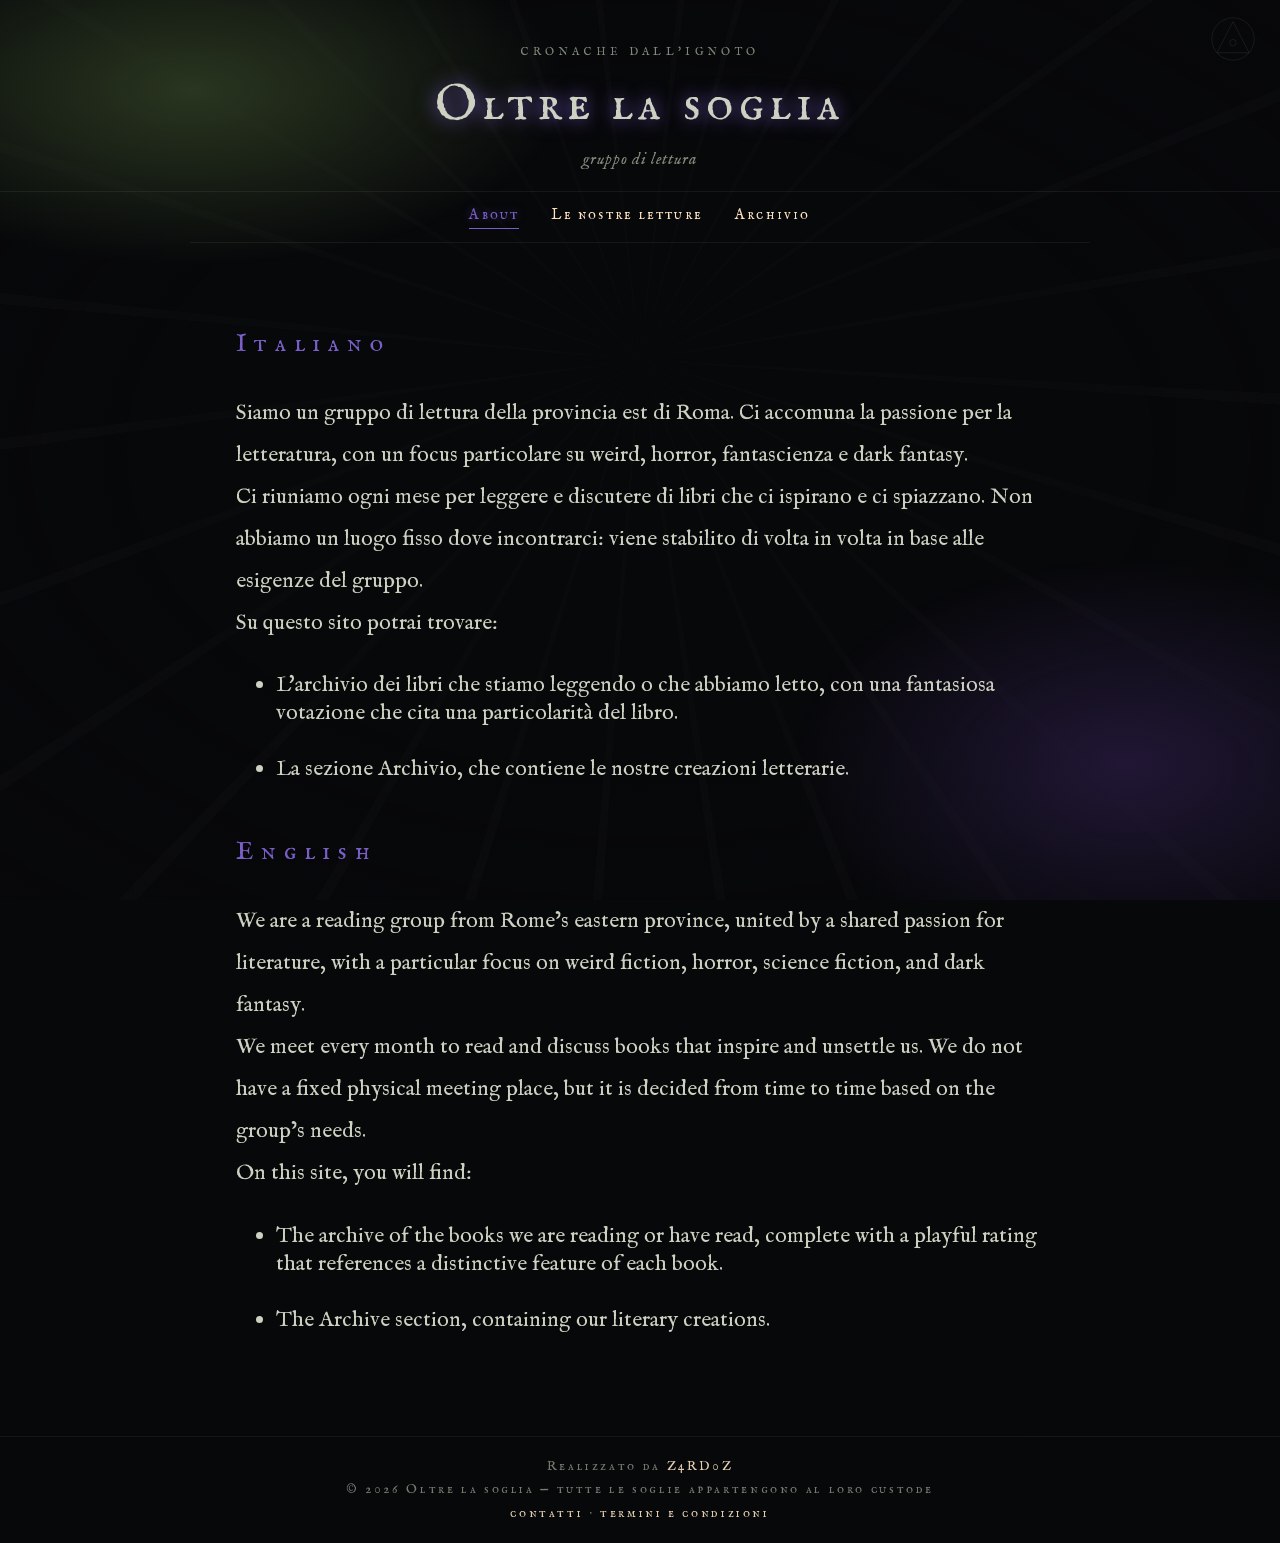
<file: index.html>
<!DOCTYPE html>
<html lang="it">

  <head>
    <meta charset="UTF-8">
    <meta name="viewport" content="width=device-width, initial-scale=1.0">
    <title>Oltre la soglia</title>

    <link rel="icon" href="public/assets/icons/tentacle-icon.png">

    <link rel="stylesheet" href="public/style/base.css">
    <link rel="stylesheet" href="public/style/mainstyle.css">

  </head>

  <body data-page="about">

    <div id="site-header"></div>

    <main>
      <div class="paragraph-block">
        <p class="lang-tag">Italiano</p>
        <p>Siamo un gruppo di lettura della provincia est di Roma. Ci accomuna la passione per la letteratura, con un
          focus particolare su weird, horror, fantascienza e dark fantasy.<br>
          Ci riuniamo ogni mese per leggere e discutere di libri che ci ispirano e ci spiazzano. Non abbiamo un luogo
          fisso dove incontrarci: viene stabilito di volta in volta in base alle esigenze del gruppo.<br>
          Su questo sito potrai trovare:</p>
        <ul class="about-list">
          <li>L'archivio dei libri che stiamo leggendo o che abbiamo letto, con una fantasiosa votazione che cita una
            particolarità del libro.</li>
          <br>
          <li>La sezione Archivio, che contiene le nostre creazioni letterarie.</li>
        </ul>
      </div>

      <div class="paragraph-block">
        <p class="lang-tag">English</p>
        <p>We are a reading group from Rome’s eastern province, united by a shared passion for literature, with a
          particular focus on weird fiction, horror, science fiction, and dark fantasy.<br>
          We meet every month to read and discuss books that inspire and unsettle us. We do not have a fixed physical
          meeting place, but it is decided from time to time based on the group’s needs.<br>
          On this site, you will find:</p>
        <ul class="about-list">
          <li>The archive of the books we are reading or have read, complete with a playful rating that references a
            distinctive feature of each book.</li>
          <br>
          <li>The Archive section, containing our literary creations.</li>
        </ul>
      </div>
    </main>

    <div id="site-footer"></div>

    <script src="public/script/site-header.js"></script>
  </body>

</html>
</file>
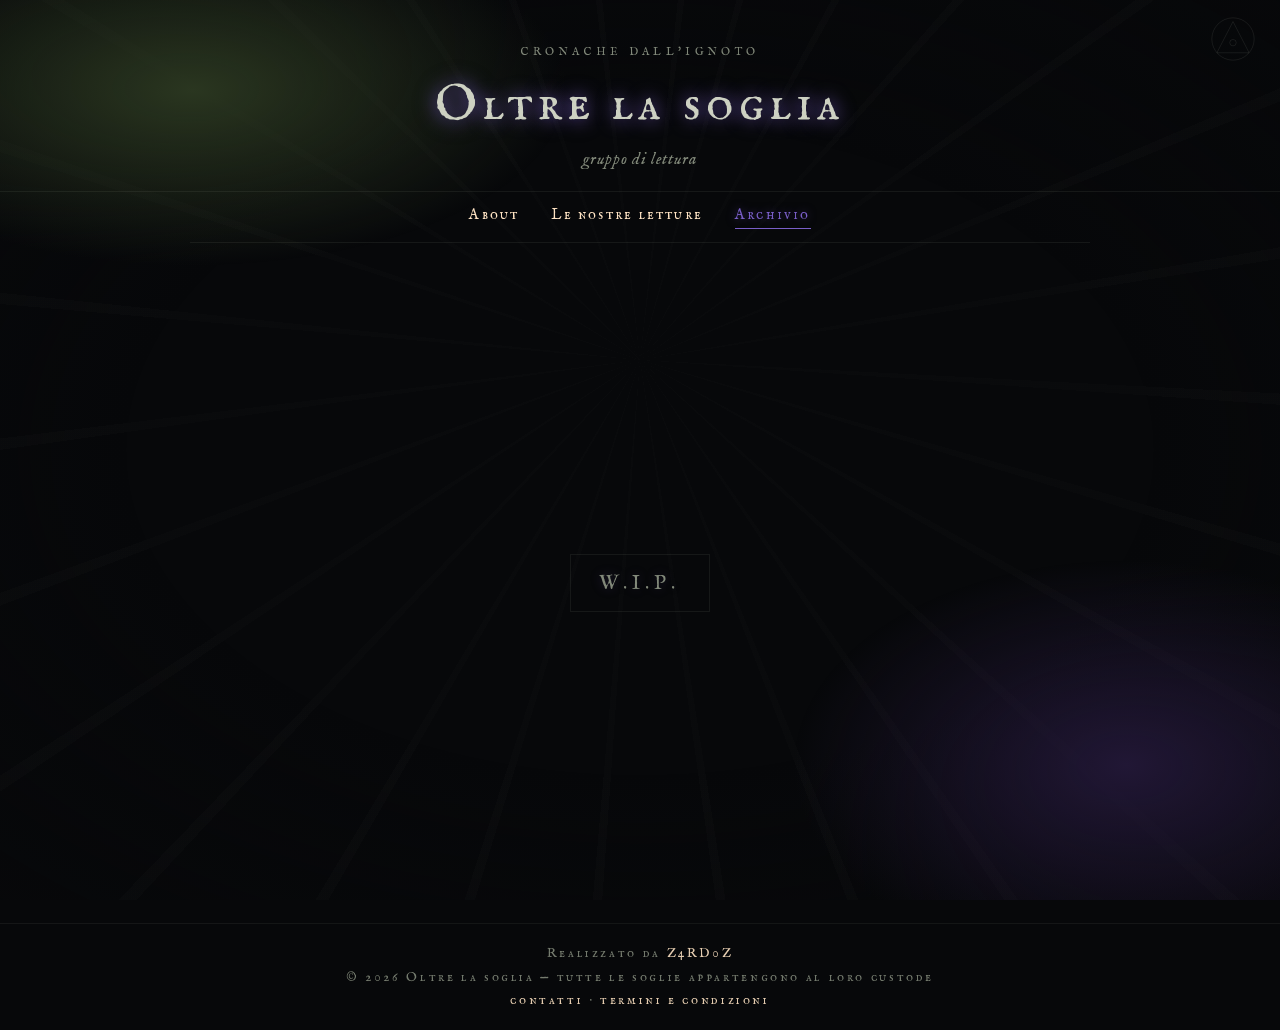
<file: archivio.html>
<!DOCTYPE html>
<html lang="it">

<head>
  <meta charset="UTF-8">
  <meta name="viewport" content="width=device-width, initial-scale=1.0">
  <title>Archivio — Oltre la soglia</title>

  <link rel="icon" href="public/assets/icons/tentacle-icon.png">

  <link rel="stylesheet" href="public/style/base.css">
  <link rel="stylesheet" href="public/style/labstyle.css">

</head>

<body data-page="archive">

  <div id="site-header"></div>

  <main>
    <p>W.I.P.</p>

  </main>

  <div id="site-footer"></div>

  <script src="public/script/site-header.js"></script>
</body>

</html>
</file>
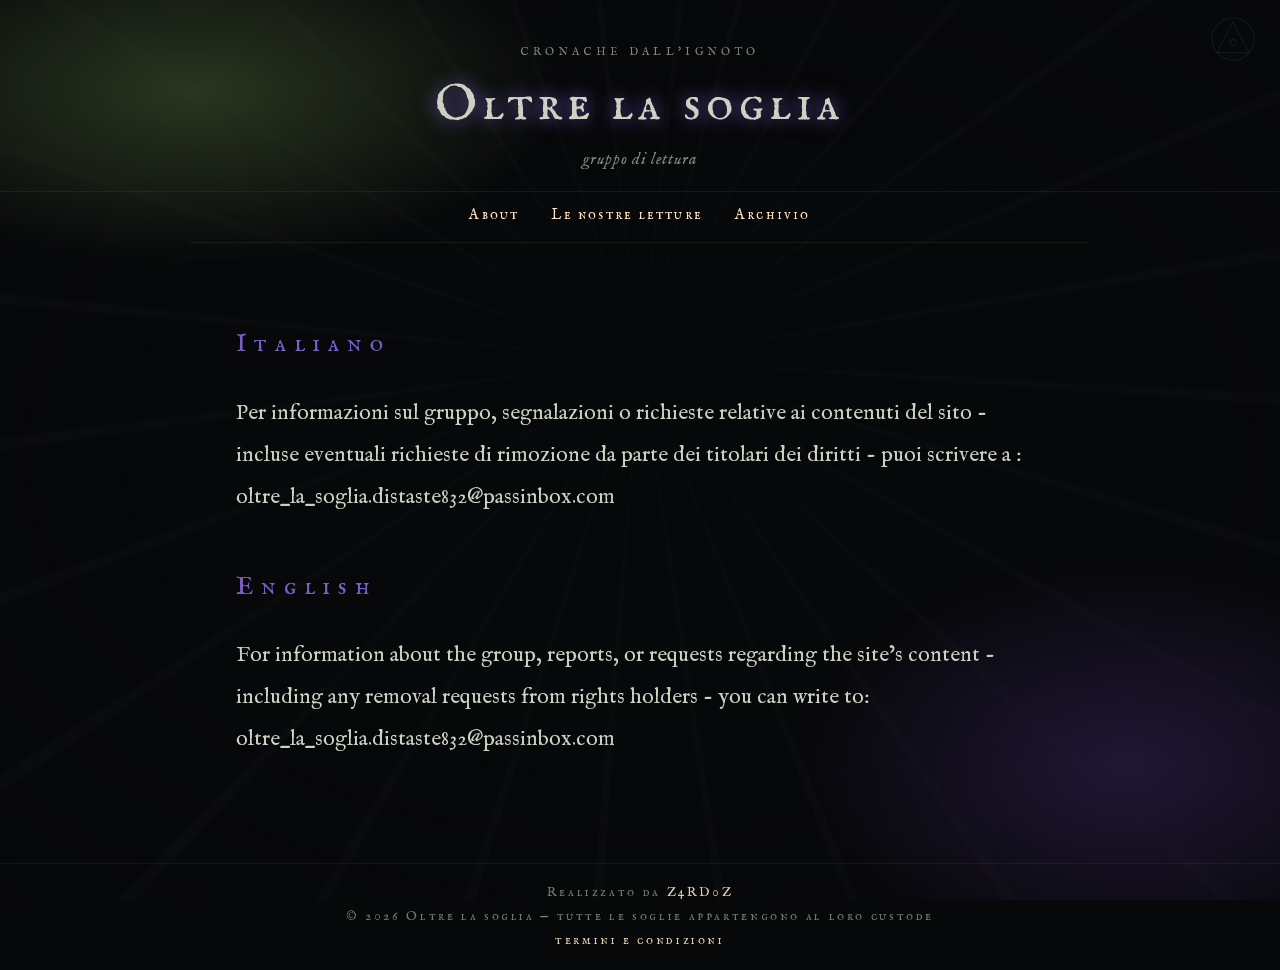
<file: contatti.html>
<!DOCTYPE html>
<html lang="it">

  <head>
    <meta charset="UTF-8">
    <meta name="viewport" content="width=device-width, initial-scale=1.0">
    <title>Oltre la soglia</title>

    <link rel="icon" href="public/assets/icons/tentacle-icon.png">

    <link rel="stylesheet" href="public/style/base.css">
    <link rel="stylesheet" href="public/style/mainstyle.css">

  </head>

  <body data-page="contacts">

    <div id="site-header"></div>

    <main>
      <div class="paragraph-block">
        <p class="lang-tag">Italiano</p>
        <p>Per informazioni sul gruppo, segnalazioni o richieste relative ai contenuti del sito - incluse eventuali richieste di rimozione da parte dei titolari dei diritti - puoi scrivere a : oltre_la_soglia.distaste832@passinbox.com</p>
              </div>

      <div class="paragraph-block">
        <p class="lang-tag">English</p>
        <p>For information about the group, reports, or requests regarding the site’s content - including any removal requests from rights holders - you can write to: oltre_la_soglia.distaste832@passinbox.com</p>
      </div>
    </main>

    <div id="site-footer"></div>

    <script src="public/script/site-header.js"></script>
  </body>

</html>
</file>
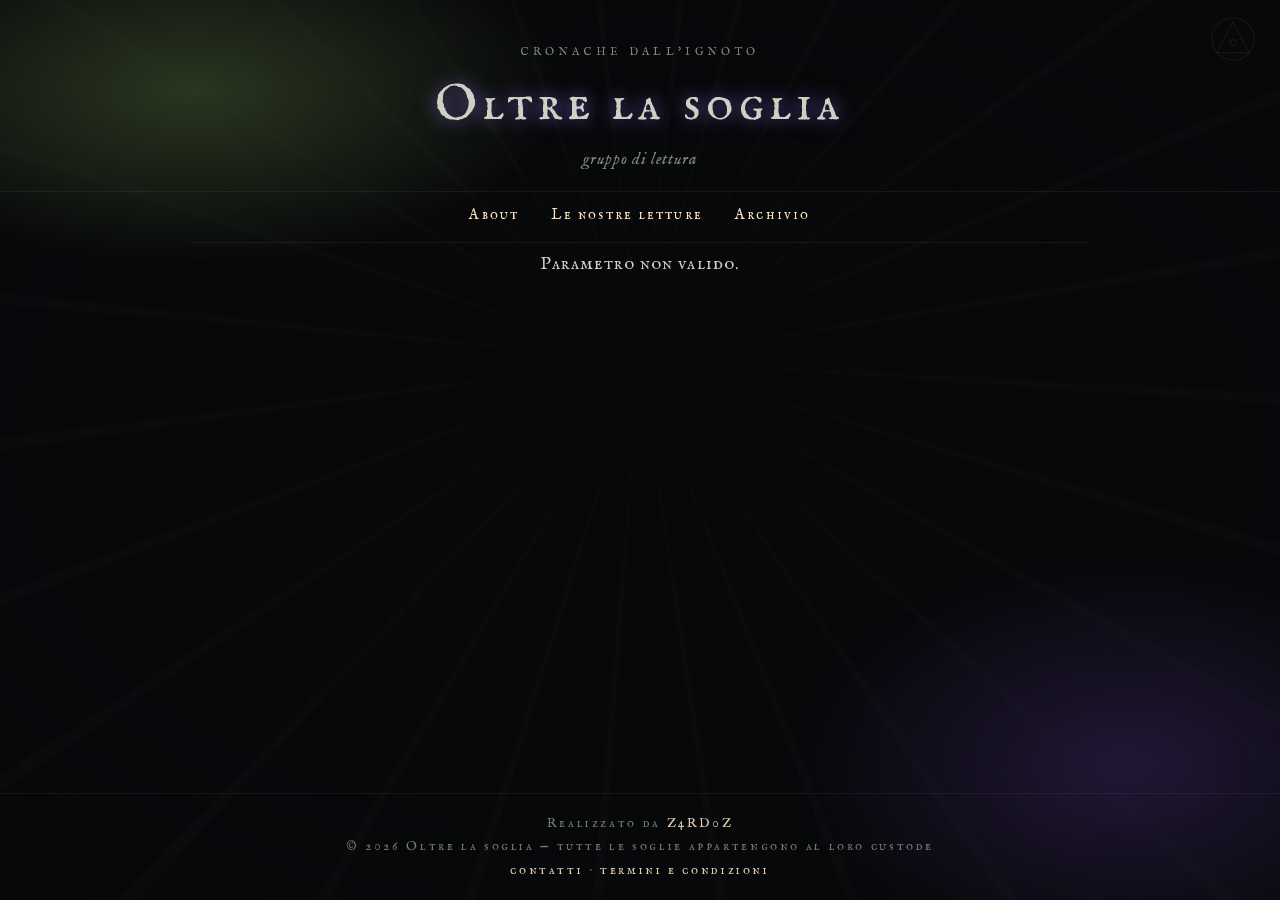
<file: libro.html>
<!DOCTYPE html>
<html lang="it">

    <head>
        <meta charset="UTF-8">
        <meta name="viewport" content="width=device-width, initial-scale=1.0">
        <title>Oltre la soglia - Libro</title>

        <link rel="icon" href="public/assets/icons/tentacle-icon.png">

        <link rel="stylesheet" href="public/style/base.css">
        <link rel="stylesheet" href="public/style/mainstyle.css">
        <link rel="stylesheet" href="public/style/feedback.css">

    </head>

    <body data-page="book">
        <div id="site-header"></div>
        <div id=title></div>

        <book id="content"></book>

        <div id="site-footer"></div>

        <script src="public/script/site-header.js"></script>
        <script src="public/script/marked.min.js"></script>
        <script src="public/script/book-our-feedback.js"></script>

    </body>
</file>
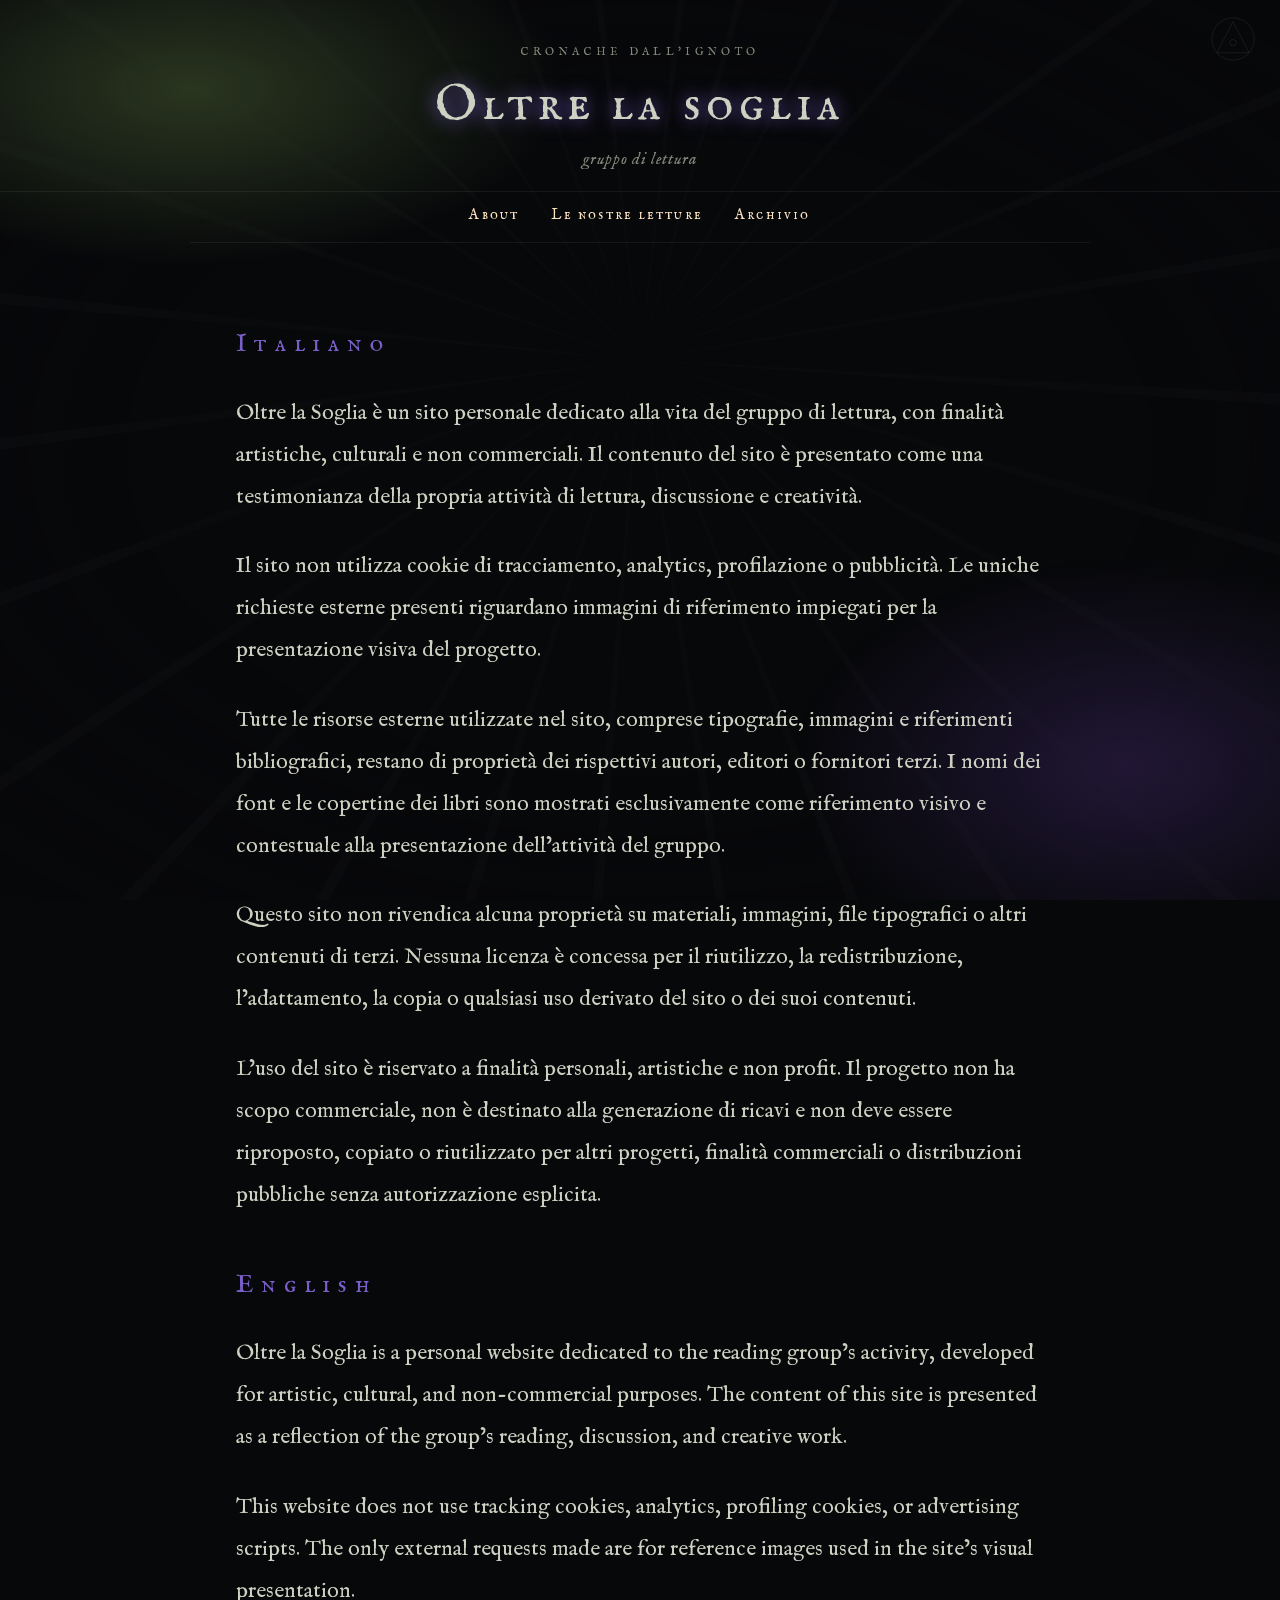
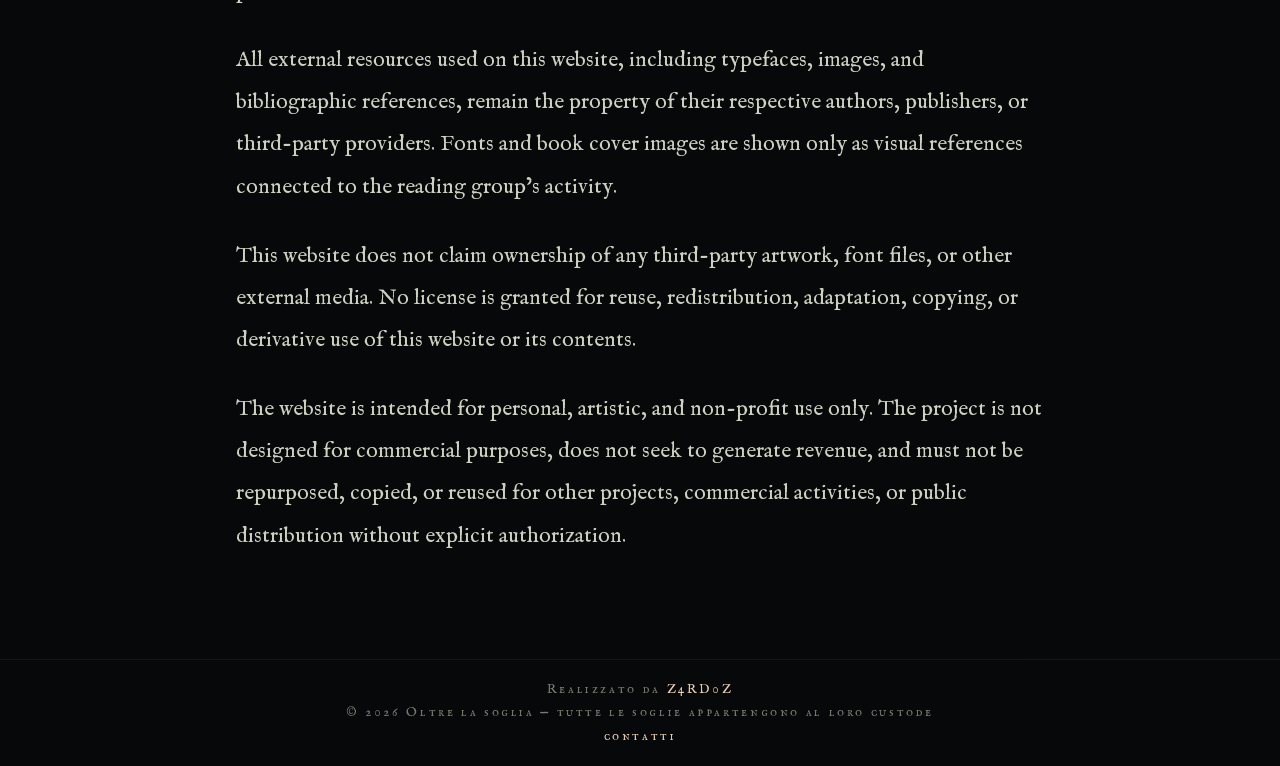
<file: termini-condizioni.html>
<!DOCTYPE html>
<html lang="it">

  <head>
    <meta charset="UTF-8">
    <meta name="viewport" content="width=device-width, initial-scale=1.0">
    <title>Oltre la soglia</title>

    <link rel="icon" href="public/assets/icons/tentacle-icon.png">

    <link rel="stylesheet" href="public/style/base.css">
    <link rel="stylesheet" href="public/style/mainstyle.css">

  </head>

  <body data-page="terms">

    <div id="site-header"></div>

    <main>
      <div class="paragraph-block">
        <p class="lang-tag">Italiano</p>
        <p>Oltre la Soglia è un sito personale dedicato alla vita del gruppo di lettura, con finalità artistiche,
          culturali e non commerciali. Il contenuto del sito è presentato come una testimonianza della propria attività
          di
          lettura, discussione e creatività.</p>
        <p>Il sito non utilizza cookie di tracciamento, analytics, profilazione o pubblicità. Le uniche richieste
          esterne
          presenti riguardano immagini di riferimento impiegati per la presentazione visiva del progetto.</p>
        <p>Tutte le risorse esterne utilizzate nel sito, comprese tipografie, immagini e riferimenti bibliografici,
          restano di proprietà dei rispettivi autori, editori o fornitori terzi. I nomi dei font e le copertine dei
          libri
          sono mostrati esclusivamente come riferimento visivo e contestuale alla presentazione dell’attività del
          gruppo.
        </p>
        <p>Questo sito non rivendica alcuna proprietà su materiali, immagini, file tipografici o altri contenuti di
          terzi.
          Nessuna licenza è concessa per il riutilizzo, la redistribuzione, l’adattamento, la copia o qualsiasi uso
          derivato del sito o dei suoi contenuti.</p>
        <p>L’uso del sito è riservato a finalità personali, artistiche e non profit. Il progetto non ha scopo
          commerciale,
          non è destinato alla generazione di ricavi e non deve essere riproposto, copiato o riutilizzato per altri
          progetti, finalità commerciali o distribuzioni pubbliche senza autorizzazione esplicita.</p>
      </div>

      <div class="paragraph-block">
        <p class="lang-tag">English</p>
        <p>Oltre la Soglia is a personal website dedicated to the reading group’s activity, developed for artistic,
          cultural, and non-commercial purposes. The content of this site is presented as a reflection of the group’s
          reading, discussion, and creative work.</p>
        <p>This website does not use tracking cookies, analytics, profiling cookies, or advertising scripts. The only
          external requests made are for reference images used in the site’s visual presentation.</p>
        <p>All external resources used on this website, including typefaces, images, and bibliographic references,
          remain
          the property of their respective authors, publishers, or third-party providers. Fonts and book cover images
          are
          shown only as visual references connected to the reading group’s activity.</p>
        <p>This website does not claim ownership of any third-party artwork, font files, or other external media. No
          license is granted for reuse, redistribution, adaptation, copying, or derivative use of this website or its
          contents.</p>
        <p>The website is intended for personal, artistic, and non-profit use only. The project is not designed for
          commercial purposes, does not seek to generate revenue, and must not be repurposed, copied, or reused for
          other
          projects, commercial activities, or public distribution without explicit authorization.</p>
      </div>
    </main>

    <div id="site-footer"></div>

    <script src="public/script/site-header.js"></script>
  </body>

</html>
</file>
<file: public/style/base.css>
:root {
    --void: #07080a;
    --void-2: #0d100d;
    --bile: #2a3620;
    --bile-glow: #5c7a3c;
    --indigo: #211735;
    --indigo-glow: #7a5fc9;
    --parchment: #cdd1c2;
    --parchment-dim: #82897a;
    --line: rgba(205, 209, 194, 0.08);
    --card-bg: #12100fee;
    --font-title: 'IM Fell English SC', 'Georgia', serif;
    --font-body: 'IM Fell English', 'Georgia', serif;
}

/* im-fell-english-sc-regular - latin */
@font-face {
    font-display: swap;
    /* Check https://developer.mozilla.org/en-US/docs/Web/CSS/@font-face/font-display for other options. */
    font-family: 'IM Fell English SC';
    font-style: normal;
    font-weight: 400;
    src: url('../fonts/im-fell-english-sc-v16-latin-regular.woff2') format('woff2');
    /* Chrome 36+, Opera 23+, Firefox 39+, Safari 12+, iOS 10+ */
}


/* im-fell-english-regular - latin */
@font-face {
    font-display: swap;
    /* Check https://developer.mozilla.org/en-US/docs/Web/CSS/@font-face/font-display for other options. */
    font-family: 'IM Fell English';
    font-style: normal;
    font-weight: 400;
    src: url('../fonts/im-fell-english-v14-latin-regular.woff2') format('woff2');
    /* Chrome 36+, Opera 23+, Firefox 39+, Safari 12+, iOS 10+ */
}

/* im-fell-english-italic - latin */
@font-face {
    font-display: swap;
    /* Check https://developer.mozilla.org/en-US/docs/Web/CSS/@font-face/font-display for other options. */
    font-family: 'IM Fell English';
    font-style: italic;
    font-weight: 400;
    src: url('../fonts/im-fell-english-v14-latin-italic.woff2') format('woff2');
    /* Chrome 36+, Opera 23+, Firefox 39+, Safari 12+, iOS 10+ */
}


* {
    box-sizing: border-box;
}

html,
body {
    margin: 0;
    padding: 0;
    min-height: 100%;
    background: var(--void);
    font-family: var(--font-body);
    color: var(--parchment);
    display: flex;
    flex-direction: column;
    min-height: 100vh;
}

body::before {
    content: "";
    position: fixed;
    inset: 0;
    z-index: 0;
    pointer-events: none;
    background:
        radial-gradient(ellipse 45% 30% at 15% 10%, var(--bile), transparent 65%),
        radial-gradient(ellipse 40% 35% at 88% 85%, var(--indigo), transparent 65%),
        repeating-conic-gradient(from 15deg at 50% 40%, rgba(205, 209, 194, 0.015) 0deg 1deg, transparent 1deg 13deg),
        radial-gradient(ellipse 100% 90% at 50% 50%, transparent 40%, var(--void) 100%);
}

.sigil {
    position: absolute;
    top: 16px;
    right: 24px;
    z-index: 4;
    width: 46px;
    height: 46px;
    opacity: 0.35;
    pointer-events: none;
}

header {
    position: relative;
    z-index: 3;
    text-align: center;
    padding: 2.8rem 1rem 1.3rem;
    border-bottom: 1px solid var(--line);
}

header::before {
    content: "CRONACHE DALL'IGNOTO";
    display: block;
    font-family: var(--font-title);
    font-size: 0.68rem;
    letter-spacing: 0.4em;
    color: var(--parchment-dim);
    margin-bottom: 0.9rem;
}

header h1 {
    margin: 0;
    font-family: var(--font-title);
    font-weight: normal;
    font-size: clamp(2rem, 4.4vw, 3.2rem);
    letter-spacing: 0.1em;
    color: var(--parchment);
    text-shadow: 0 0 18px var(--indigo-glow), 0 0 40px rgba(122, 95, 201, 0.15);
    animation: flicker 7s infinite ease-in-out;
}

@keyframes flicker {

    0%,
    92%,
    100% {
        text-shadow: 0 0 18px var(--indigo-glow), 0 0 40px rgba(122, 95, 201, 0.15);
    }

    94% {
        text-shadow: 0 0 8px var(--indigo-glow), 0 0 16px rgba(122, 95, 201, 0.08);
    }

    96% {
        text-shadow: 0 0 22px var(--bile-glow), 0 0 46px rgba(92, 122, 60, 0.2);
    }
}

header p {
    margin: 0.7rem 0 0;
    font-family: var(--font-body);
    font-style: italic;
    color: var(--parchment-dim);
    font-size: 1.05rem;
    letter-spacing: 0.04em;
}

nav {
    position: relative;
    z-index: 3;
    display: flex;
    justify-content: center;
    gap: 2rem;
    width: min(100%, 900px);
    margin: 0 auto;
    padding: 0.85rem 1rem;
    border-bottom: 1px solid var(--line);
}

nav a {
    font-family: var(--font-title);
    font-size: 0.92rem;
    letter-spacing: 0.15em;
    color: bisque;
    text-decoration: none;
    padding-bottom: 4px;
    border-bottom: 1px solid transparent;
    transition: color 0.3s ease, border-color 0.3s ease, text-shadow 0.3s ease;
}

nav a:hover {
    color: var(--parchment);
    border-color: var(--bile-glow);
}

nav a.active {
    color: var(--indigo-glow);
    border-color: var(--indigo-glow);
    text-shadow: 0 0 10px rgba(122, 95, 201, 0.5);
}

footer {
    position: relative;
    z-index: 2;
    text-align: center;
    padding: 1.1rem 1rem;
    border-top: 1px solid var(--line);
    font-family: var(--font-title);
    font-size: 0.82rem;
    letter-spacing: 0.2em;
    line-height: 1.8;
    color: var(--parchment-dim);
    opacity: 0.9;
}

footer a {
    color: bisque;
    text-decoration: none;
    border-bottom: 1px solid transparent;
    transition: color 0.3s ease, border-color 0.3s ease;
}

footer a:hover {
    color: var(--parchment);
    border-color: var(--bile-glow);

}

footer .clickable button,
a {
    cursor: pointer;
}
</file>
<file: public/style/mainstyle.css>
main {
    position: relative;
    z-index: 2;
    max-width: 860px;
    margin: 0 auto;
    padding: 3.2rem 1.6rem 3.6rem;
}

main p {
    font-size: 1.35rem;
    line-height: 1.95;
    color: var(--parchment);
    margin-bottom: 1.7rem;
}

main p.lang-tag {
    font-family: var(--font-title);
    font-size: 1.6rem;
    letter-spacing: 0.3em;
    color: var(--indigo-glow);
    margin-bottom: 0.6rem;
}

main .paragraph-block {
    margin-bottom: 2.8rem;
    border-left: none;
    padding-left: 0;
}

main .about-list {
    font-size: 1.35rem;
}

main a {
    color: bisque;
    text-decoration: none;
    border-bottom: 1px solid transparent;
    transition: color 0.3s ease, border-color 0.3s ease;
}

main a:hover {
    color: var(--parchment);
    border-color: var(--bile-glow);
}
</file>
<file: public/style/labstyle.css>
main {
    position: relative;
    z-index: 2;
    display: flex;
    align-items: center;
    justify-content: center;
    height: calc(100vh - 220px);
}

main p {
    font-family: var(--font-title);
    font-size: 1.3rem;
    letter-spacing: 0.25em;
    color: var(--parchment-dim);
    border: 1px solid var(--line);
    padding: 0.9rem 1.8rem;
    text-shadow: 0 0 12px rgba(122, 95, 201, 0.25);
}
</file>
<file: public/style/feedback.css>
#title {
  margin: 0 0 8px;
  font-family: var(--font-title);
  font-size: 1.15rem;
  letter-spacing: 0.06em;
  color: var(--indigo-glow);
  text-align: center;

}

#content {
  position: relative;
  z-index: 2;
  max-width: 900px;
  width: 100%;
  margin: 0 auto;
  padding: 0 1rem;
  font-family: var(--font-title);
  font-size: 1.15rem;
  letter-spacing: 0.06em;
  color: var(--white);
  flex: 1 0 auto;
}

#content p {
  margin: 0 0 1rem;
  line-height: 1.5;
  text-align: center;
}
</file>
